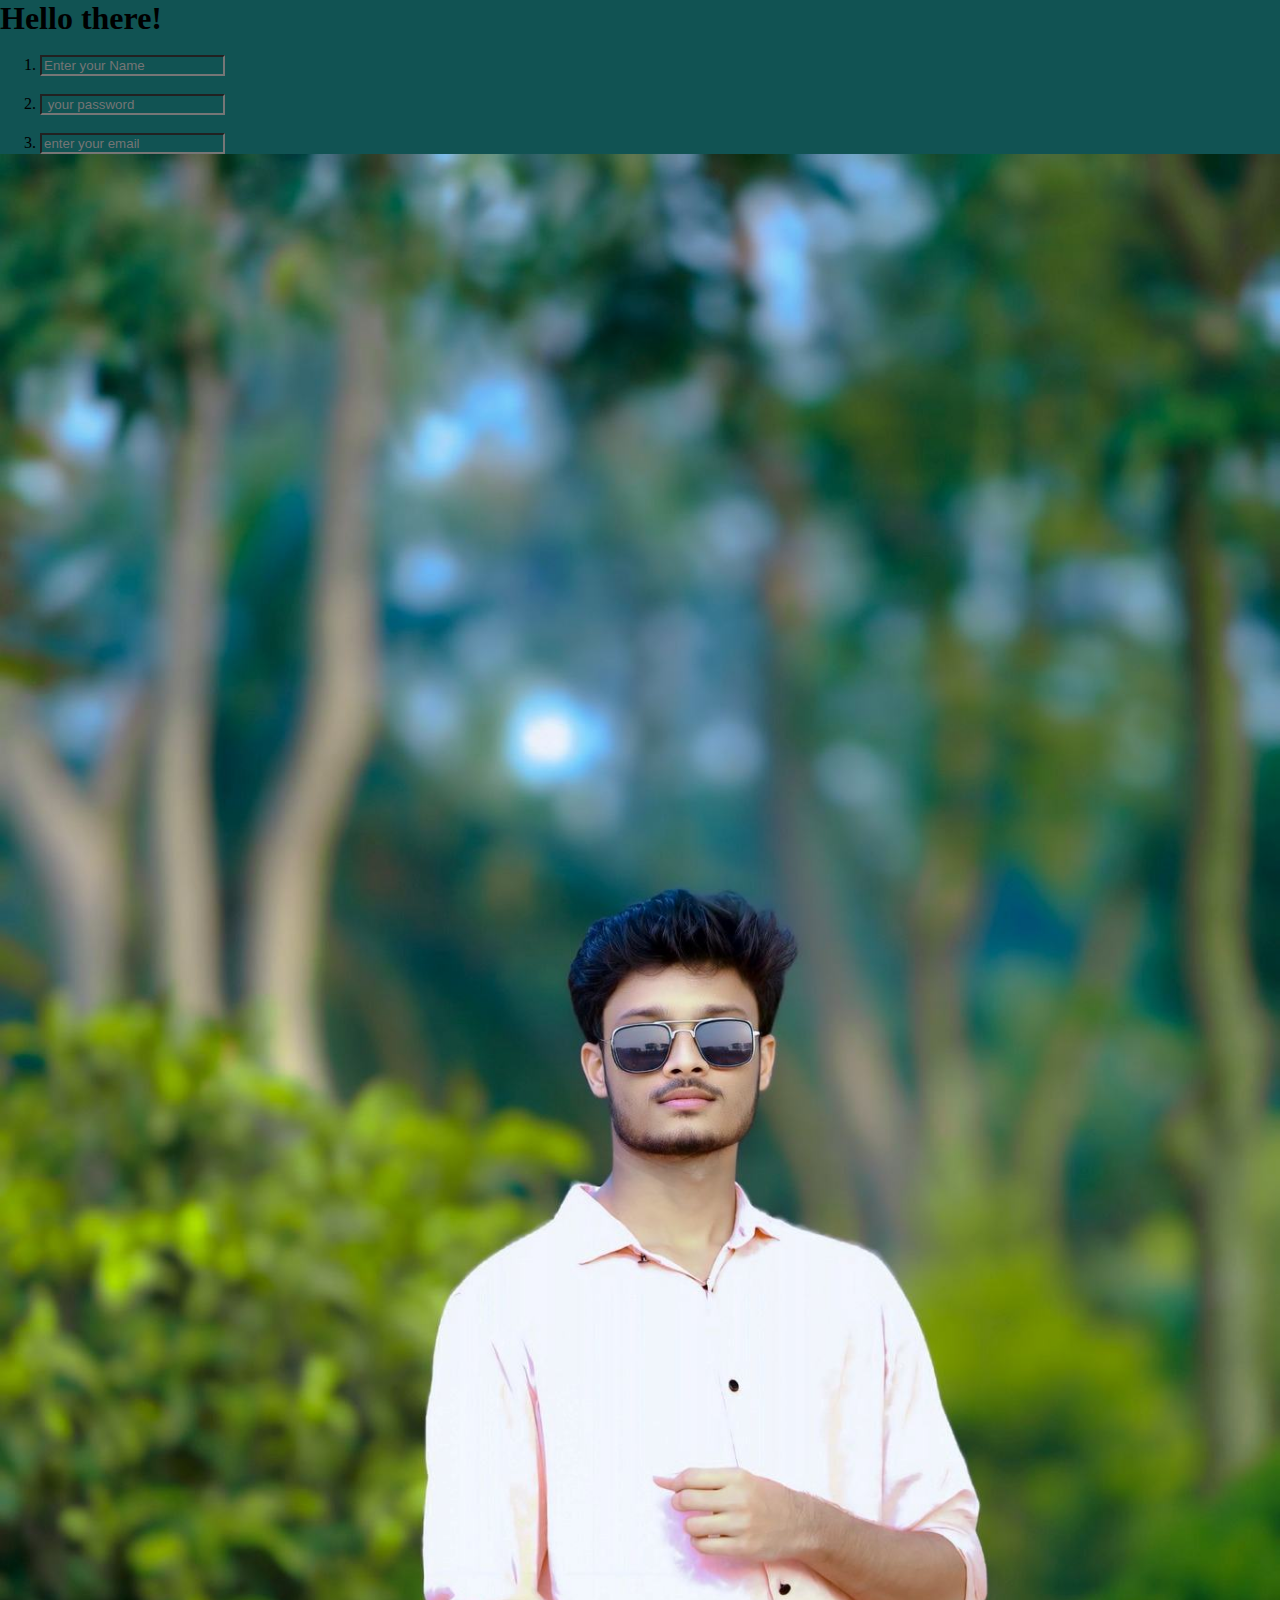
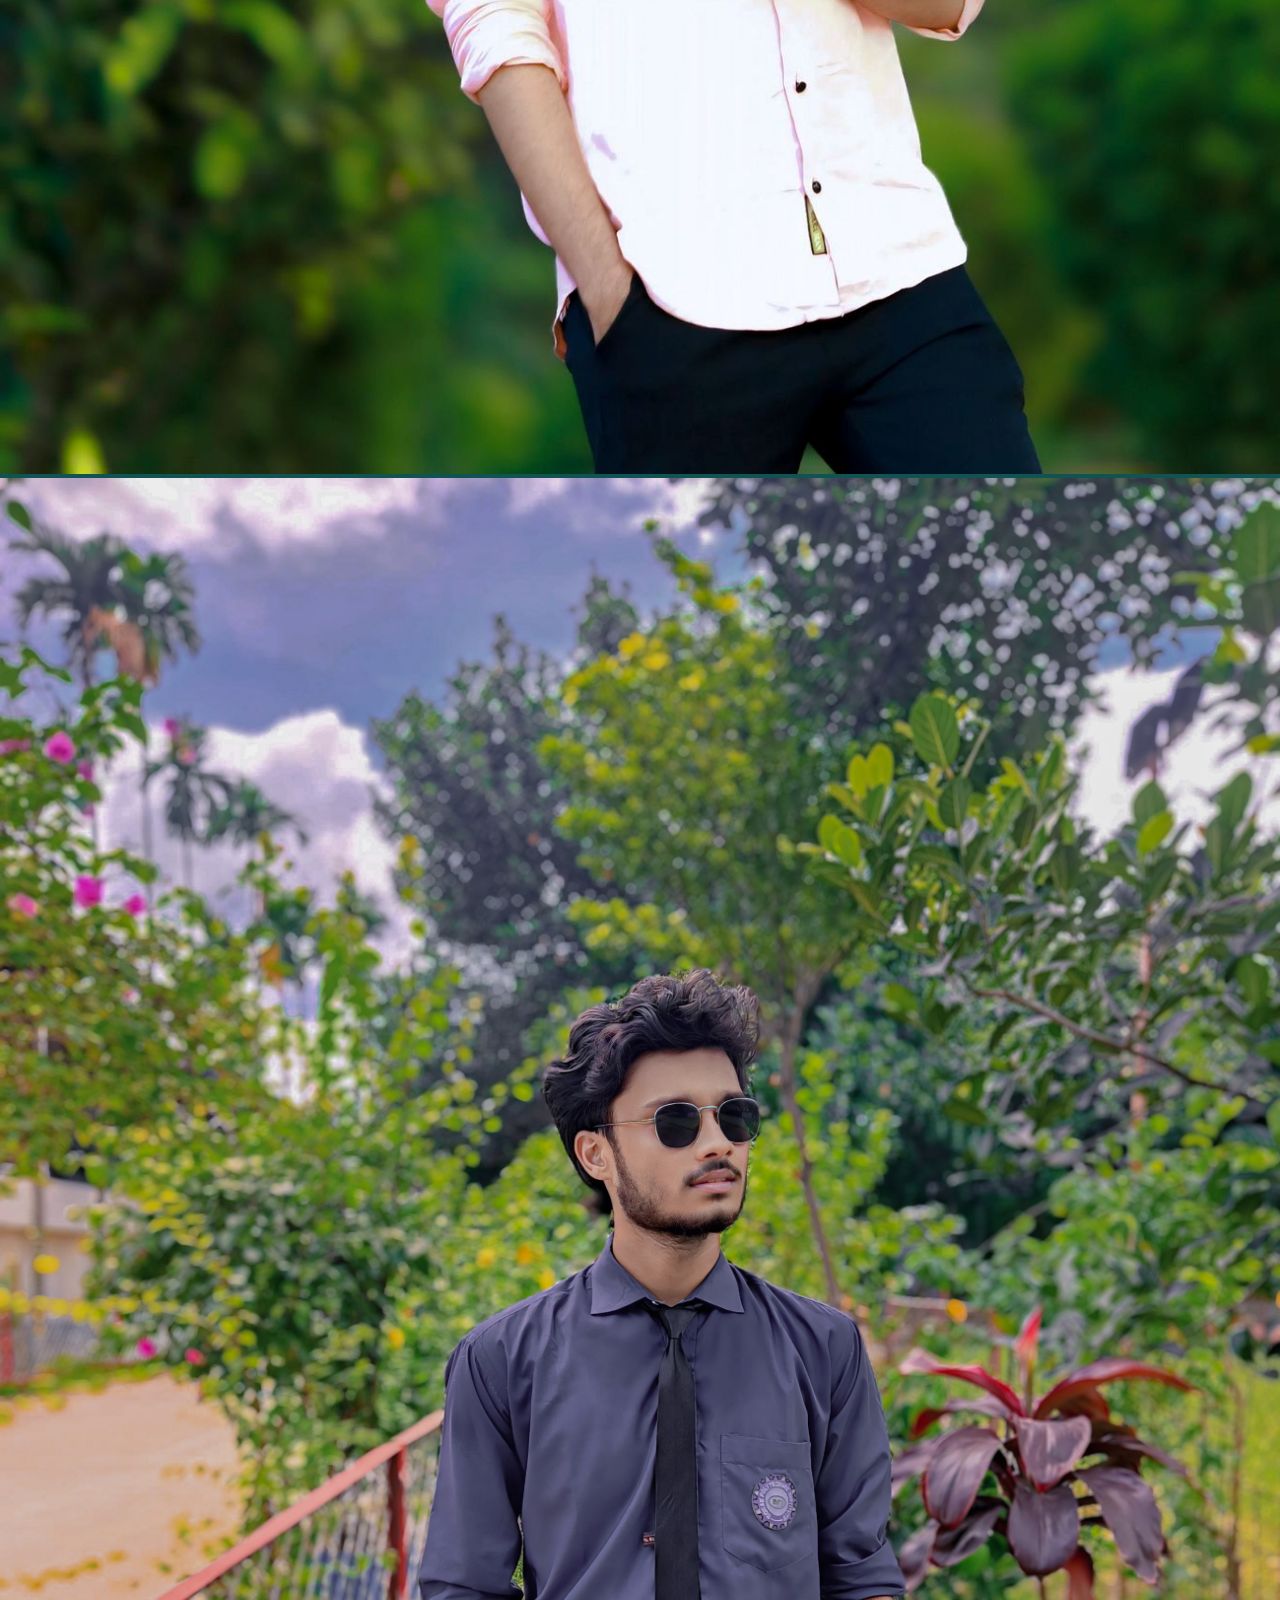
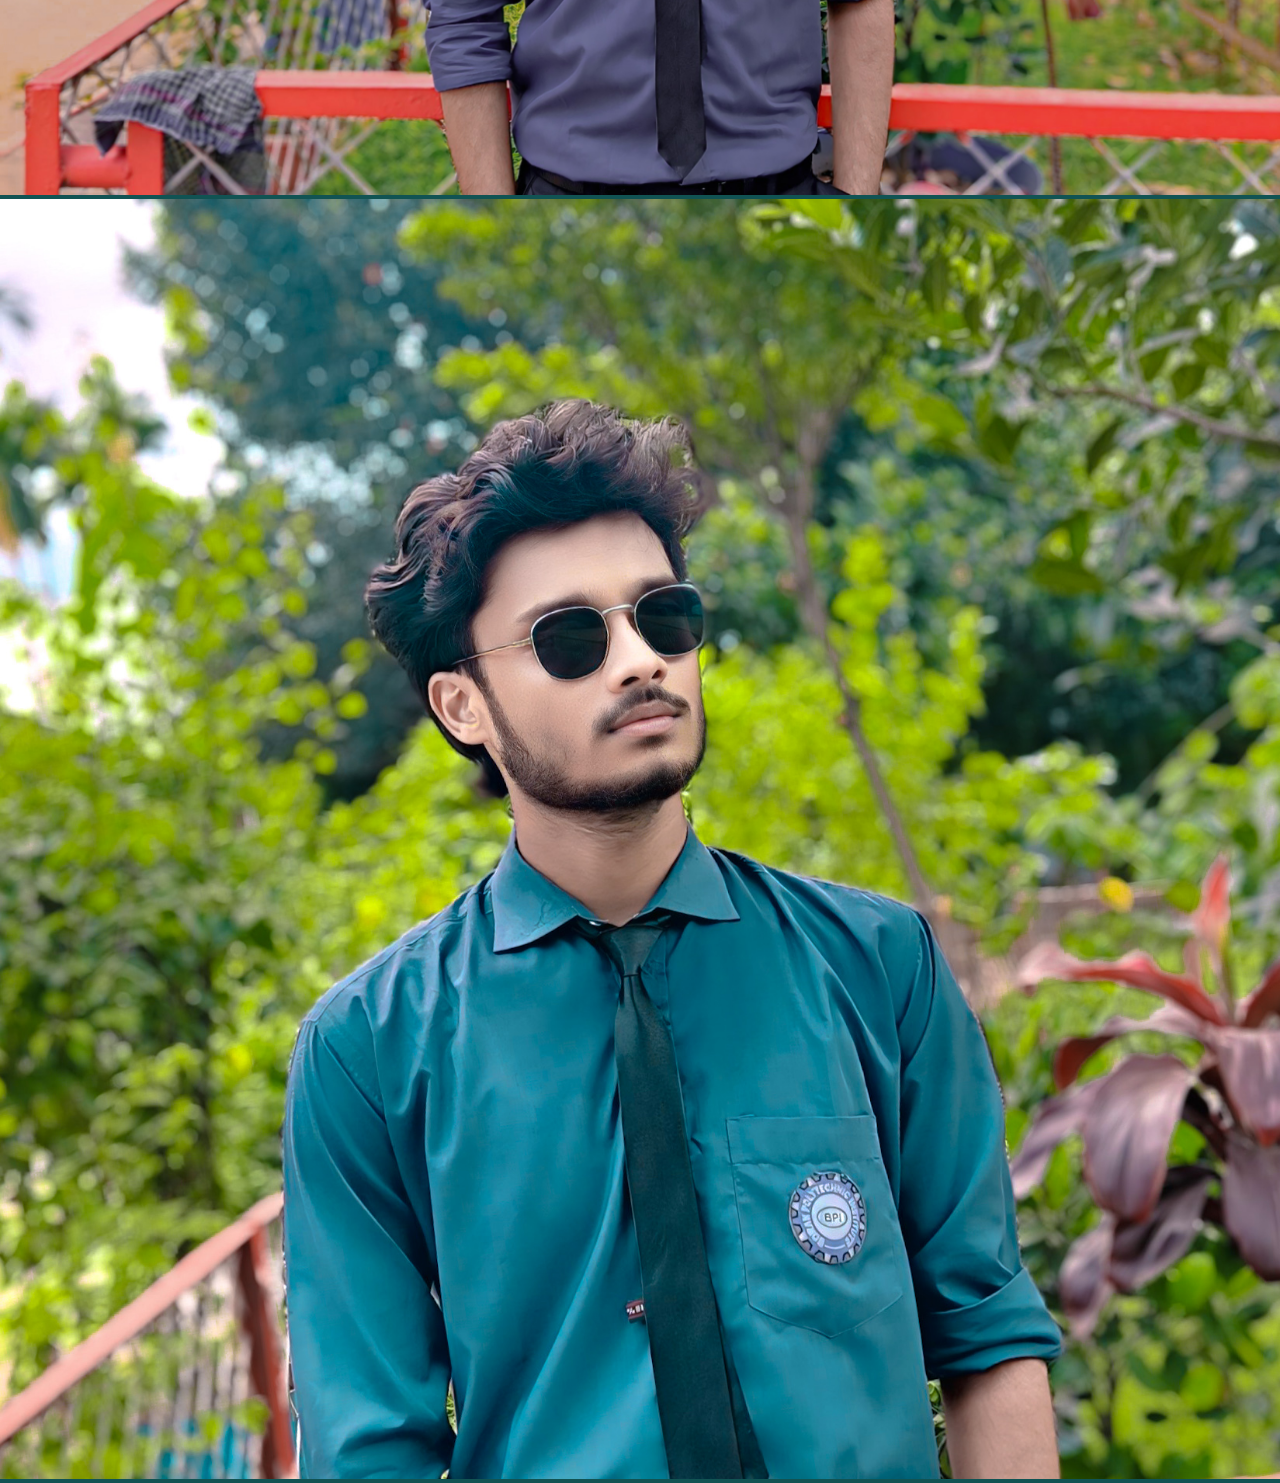
<file: index.html>
<!DOCTYPE html>
<html lang="en">
<head>
    <meta charset="UTF-8">
    <meta name="viewport" content="width=device-width, initial-scale=1.0">
    <title>simple project</title>
    <link rel="stylesheet" href="style.css">
</head>
<body>
    <h1>Hello there!</h1>
    <br>

    <div class="form">
<form action="" id="input-form">
<ol>
<li><input type="text" placeholder="Enter your Name"></li>
<br>
<li><input type="password" placeholder=" your password"></li>
<br>
<li><input type="email" placeholder="enter your email"></li>
</ol>
</form>
</div>



<img src="image/1st.jpg" alt="" width="100%">
<img src="image/2nd.jpg" alt="" width="100%">
<img src="image/3rd.jpg" alt="" width="100%">



</body>


</html>
</file>
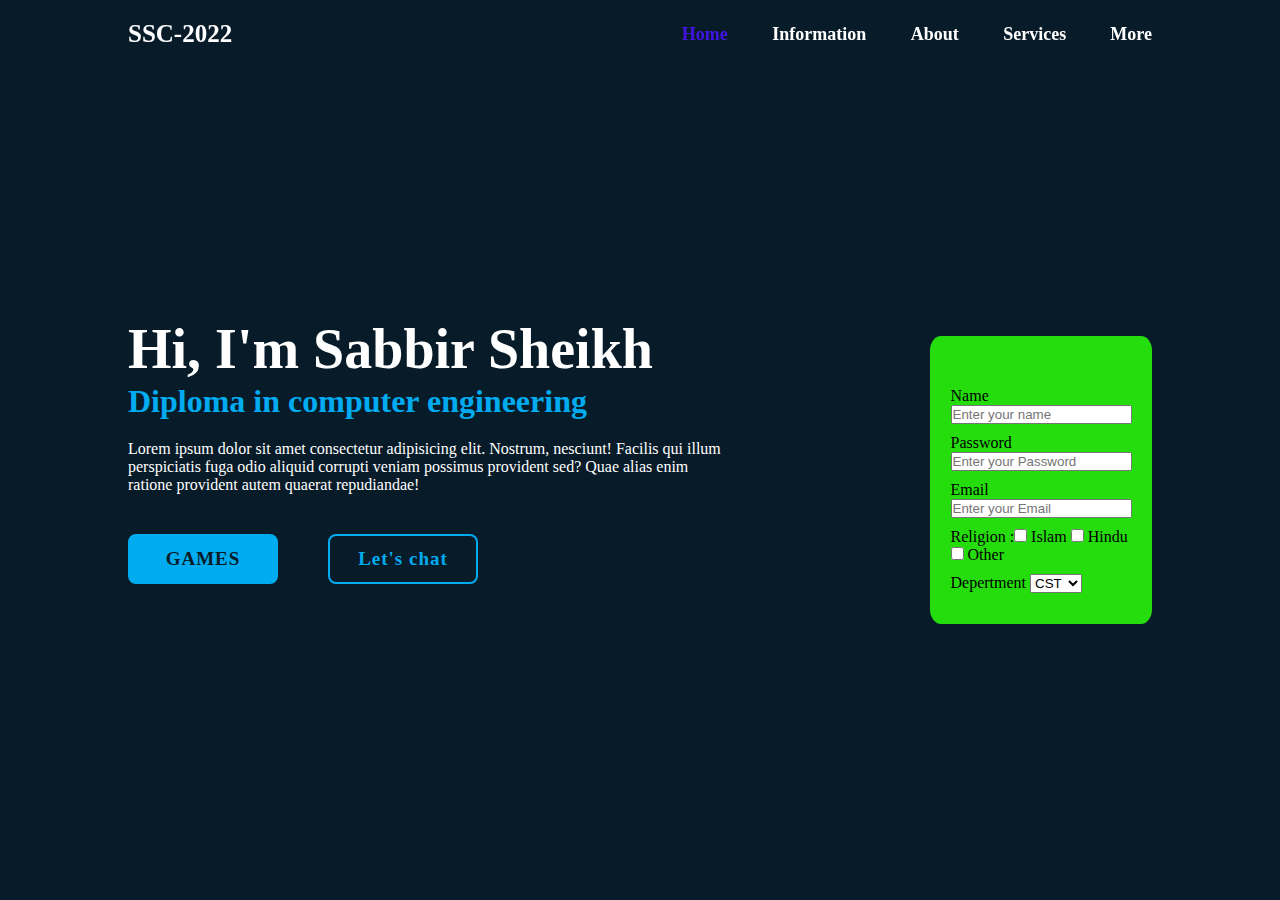
<file: image/simple project/index.html>
<!DOCTYPE html>
<html lang="en">
<head>
    <meta charset="UTF-8">
    <meta name="viewport" content="width=device-width, initial-scale=1.0">
    <title>HOME PAGE</title>
    <link rel="stylesheet" href="style.css">
</head>
<body>
    
<header class="header">
    <a href="#" class="logo">SSC-2022</a>

<nav class="navber">

    <a href="####" class="active"> Home </a>
    <a href="#"> Information </a>
    <a href="###"> About </a>
    <a href="###"> Services</a>
    <a href="####"> More </a>
    

</nav>


</header>


<section class="home">
    <div class="home-content">
        <h1>Hi, I'm Sabbir Sheikh</h1>
        <h3>Diploma in computer engineering</h3>
        <p>
            Lorem ipsum dolor sit amet consectetur adipisicing elit. Nostrum, nesciunt! Facilis qui illum perspiciatis fuga odio aliquid corrupti veniam possimus provident sed? Quae alias enim ratione provident autem quaerat repudiandae!
        </p>
        <div class="btn-box">
            <a href="https://poki.com/" target="_blank">GAMES</a>
            <a href="https://www.facebook.com/" target="_blank">Let's chat</a>

        </div>



    </div>


<form class="form">

<p> Name <input type="text" placeholder="Enter your name"> </p>
<p> Password <input type="password" placeholder="Enter your Password"> </p>
<p> Email <input type="email" placeholder="Enter your Email"> </p>
<p> Religion :<input type="checkbox" id="Religion" name="Religion"> Islam
 <input type="checkbox" id="Religion" name="religion"> Hindu
 <input type="checkbox" id="Religion" name="religion"> Other </p>


<p>
Depertment <select name="depertment" id="depertment">

<option value="CST">CST</option>
<option value="EEE">EEE</option>
<option value="CVIL">CVIL</option>
<option value="MT">MT</option>
</select>

</p>


</Form>

</section>






</body>
</html>
</file>
<file: style.css>
*{
    margin: 0;
    background-color: rgb(17, 83, 83);
}

@media (max-width: 600px) {





h1{
   
    color: rgb(0, 0, 0);
    font-family: 'Gill Sans', 'Gill Sans MT', Calibri, 'Trebuchet MS', sans-serif;
    background-color: green;
  font-weight:900px;
  padding: 10px;
  margin: 0px;
 text-align: center;
}
#input-form{
    border: 5px solid pink;
    
    background-image: url(image/1st.jpg);
}


}
</file>
<file: image/simple project/style.css>
*{

margin: 0;
padding: 0;
box-sizing: border-box;

}

body{
background-color: #081b29;
color: white;
}

.header{

    position: fixed;
    top: 0;
    left: 0;
    width: 100%;
    padding: 20px 10%;
    background: transparent;
    display: flex;
    justify-content: space-between;
    align-items: center;
    z-index: 100;
}.logo{
    font-size: 25px;
    color: white;
    text-decoration: none;
    font-weight: 800;
    transition: .5s;
}

.logo:hover{
    color:green;
    
}

.navber a{
    font-size: 18px;
    text-decoration: none;
    color: white;
    font-weight: 600;
    margin-left: 40px;
    transition: 1s;
}
.navber a:hover,
.navber a.active{

    color:#4114e4;
}

.home{
    display: flex;
    height: 100vh;
    align-items: center;
    padding: 0 10%;
}

.home-content{

 
    max-width: 600px;
}
.home-content h1{
    line-height: 1.2;
    font-size: 56px;
    font-weight: 700;
    transition: .5s;
    
}

.home-content h1:hover{
    color: green;
}

.home-content h3{

    font-size: 32px;
    font-weight: 700;
    color: #00abf0;
}

.home-content p{
    margin: 20px 0 40px;
    font-size: 16px;
}

.home-content .btn-box {
display: flex;
justify-content: space-between;
    width: 350px;
    height: 50px;
 
}

.btn-box a {
    position: relative;
    display: inline-flex;
    justify-content: center;
    align-items: center;
    width: 150px;
    height: 100%;
    background: #00abf0;
    border: 2px solid #00abf0;
    border-radius: 8px;
    font-size: 19px;
    color: #081b29;
    text-decoration: none;
    font-weight: 600;
    letter-spacing: 1px;
    z-index: 1;
    overflow: hidden;
    transition: .5s;

}

.btn-box a:hover{
    color: #00abf0;
}
.btn-box a:nth-child(2){
background: transparent;
color: #00abf0;

}

.btn-box a:nth-child(2):hover{
    color: #081b29;
}

.btn-box a:nth-child(2)::before{
    background:#00abf0;
}

.btn-box a:before{
    content: '';
    position: absolute;
    top: 0;
    left: 0;
    width:0%;
    height: 100%;
    background: #081b29;
    z-index: -1;
    transition: .5s;
}

.btn-box a:hover::before{

    width: 100%;
}

@media(max-width) {
    
}

.form{
margin-top: 60px;
margin-left: 20%;

background-color: #25dd0d;
padding-top: 4%;
padding-bottom: 3%;
padding-left: 2%;
padding-right: 2%;
border-radius: 5%;


}

.form p{
    margin-top: 10px;
    color: black;
    font: bold;
  
    
}
</file>
